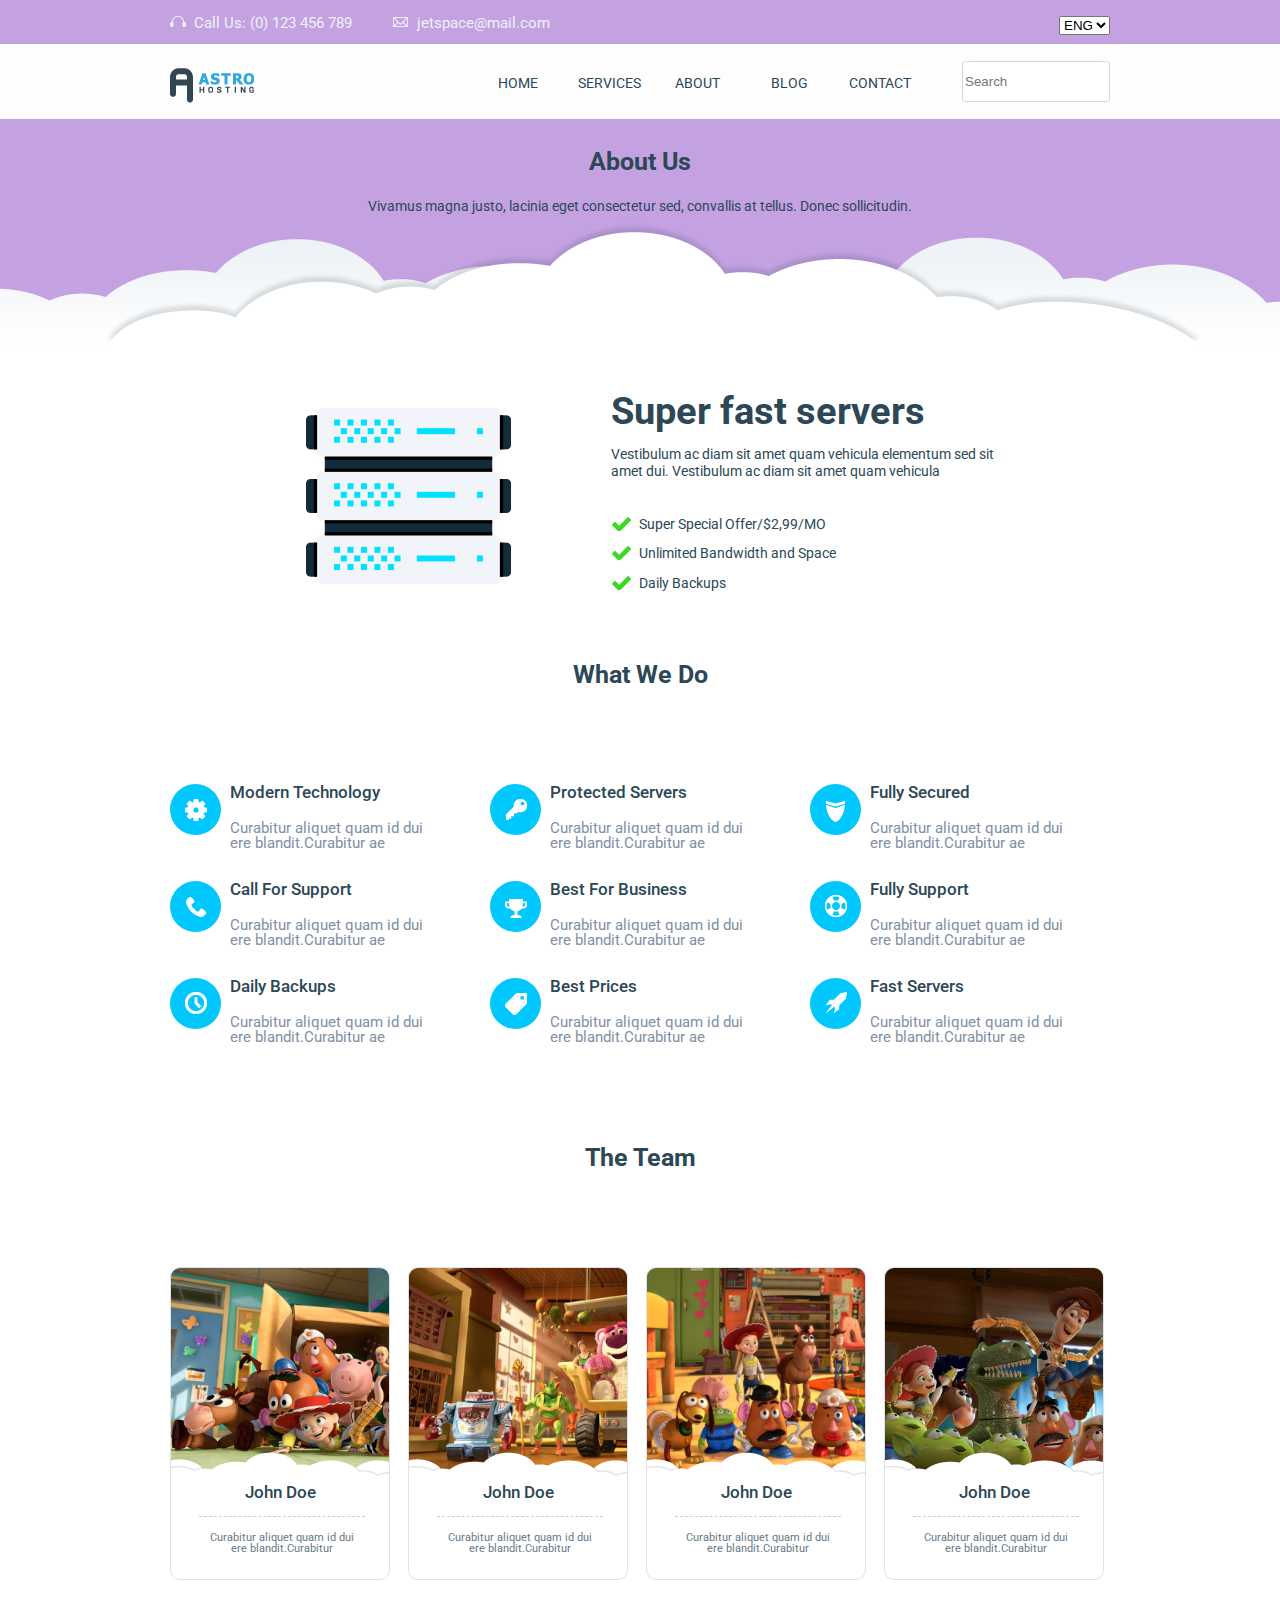
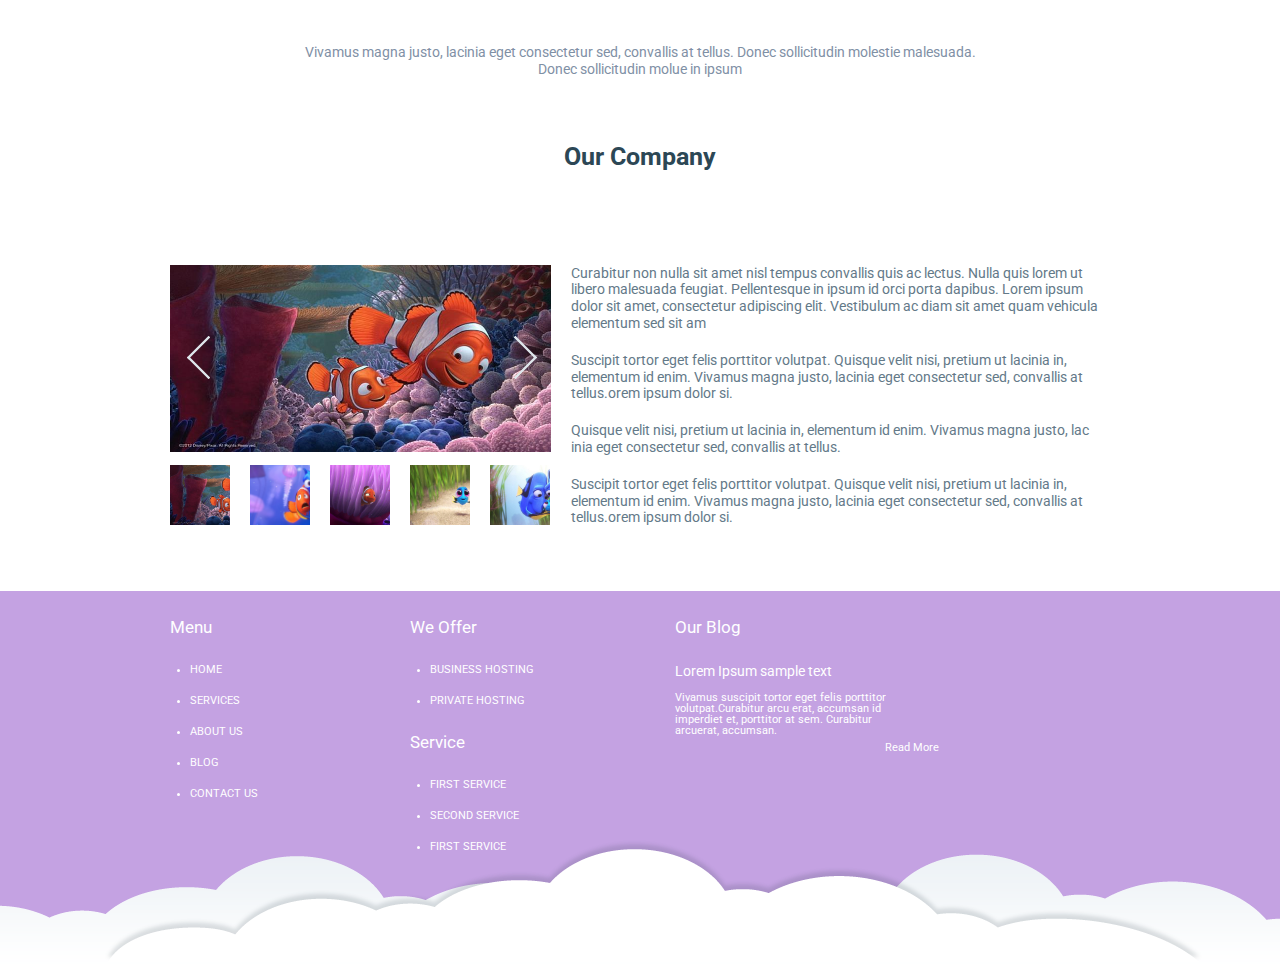
<file: astro/html/aboutus.html>
<!DOCTYPE html>
<html lang="en">
<head>
  <meta charset="UTF-8">
  <title>Astro About Us</title>
  <link rel="stylesheet" href="../css/reset.css"/>
  <link rel="stylesheet" href="../css/aboutus.css"/>
  <link href="https://fonts.googleapis.com/css?family=Roboto:100,300,400,500,700" rel="stylesheet">
</head>
<body>

<header class="header">
  <div class="gnb">
    <div class="inner-box">
      <h1 class="logo"><a href="#" class="logo-link">Astro</a></h1>
      <nav class="menu">
        <ul class="menu-list">
          <li class="menu-list-item"><a href="#" class="menu-list-link">HOME</a></li>
          <li class="menu-list-item"><a href="#" class="menu-list-link">SERVICES</a></li>
          <li class="menu-list-item"><a href="#" class="menu-list-link">ABOUT</a></li>
          <li class="menu-list-item"><a href="#" class="menu-list-link">BLOG</a></li>
          <li class="menu-list-item"><a href="#" class="menu-list-link">CONTACT</a></li>
        </ul>
      </nav>
      <input type="text" placeholder="Search" class="input-search"/>
    </div>
  </div>
  <div class="util">
    <div class="inner-box">
      <ul class="util-list">
        <li class="util-list-item">Call Us: (0) 123 456 789</li>
        <li class="util-list-item">jetspace@mail.com</li>
      </ul>
      <select class="flag">
        <option class="flag-name">ENG</option>
        <option class="flag-name">KOR</option>
      </select>
    </div>
  </div>
</header>

<section class="contents section1">
  <div class="inner-box">
    <h2 class="heading-section">About Us</h2>
    <p class="paragraph dark">
      Vivamus magna justo, lacinia eget consectetur sed, convallis at tellus. Donec sollicitudin.
    </p>
  </div>

</section>

<section class="section2">
  <div class="inner-box">
    <div class="servers">
      <h3 class="servers-heading">Super fast servers</h3>
      <p class="paragraph dark">
        Vestibulum ac diam sit amet quam vehicula elementum sed sit <br />
        amet dui. Vestibulum ac diam sit amet quam vehicula
      </p>
      <ul class="servers-list">
        <li class="servers-list-item">
          <p class="paragraph dark">Super Special Offer/$2,99/MO</p>
        </li>
        <li class="servers-list-item">
          <p class="paragraph dark">Unlimited Bandwidth and Space</p>
        </li>
        <li class="servers-list-item">
          <p class="paragraph dark">Daily Backups</p>
        </li>
      </ul>
    </div>
  </div>
</section>

<section class="contents section3">
  <div class="inner-box">
    <h4 class="heading-section">What We Do</h4>
    <ul class="do-list">
      <li class="do-list-item">
        <div class="do-list-item-title dark">Modern Technology</div>
        <p class="do-list-item-paragraph">
          Curabitur aliquet quam id dui<br />
          ere blandit.Curabitur ae
        </p>
      </li>
      <li class="do-list-item">
        <div class="do-list-item-title dark">Protected Servers</div>
        <p class="do-list-item-paragraph">
          Curabitur aliquet quam id dui<br />
          ere blandit.Curabitur ae
        </p>
      </li>
      <li class="do-list-item">
        <div class="do-list-item-title dark">Fully Secured</div>
        <p class="do-list-item-paragraph">
          Curabitur aliquet quam id dui<br />
          ere blandit.Curabitur ae
        </p>
      </li>
      <li class="do-list-item">
        <div class="do-list-item-title dark">Call For Support</div>
        <p class="do-list-item-paragraph">
          Curabitur aliquet quam id dui<br />
          ere blandit.Curabitur ae
        </p>
      </li>
      <li class="do-list-item">
        <div class="do-list-item-title dark">Best For Business</div>
        <p class="do-list-item-paragraph">
          Curabitur aliquet quam id dui<br />
          ere blandit.Curabitur ae
        </p>
      </li>
      <li class="do-list-item">
        <div class="do-list-item-title dark">Fully Support</div>
        <p class="do-list-item-paragraph">
          Curabitur aliquet quam id dui<br />
          ere blandit.Curabitur ae
        </p>
      </li>
      <li class="do-list-item">
        <div class="do-list-item-title dark">Daily Backups</div>
        <p class="do-list-item-paragraph">
          Curabitur aliquet quam id dui<br />
          ere blandit.Curabitur ae
        </p>
      </li>
      <li class="do-list-item">
        <div class="do-list-item-title dark">Best Prices</div>
        <p class="do-list-item-paragraph">
          Curabitur aliquet quam id dui<br />
          ere blandit.Curabitur ae
        </p>
      </li>
      <li class="do-list-item">
        <div class="do-list-item-title dark">Fast Servers</div>
        <p class="do-list-item-paragraph">
          Curabitur aliquet quam id dui<br />
          ere blandit.Curabitur ae
        </p>
      </li>
    </ul>
  </div>
</section>

<section class="contents section4">
  <div class="inner-box">
    <h4 class="heading-section">The Team</h4>
    <ul class="team-list">
      <li class="team-list-item">
        <figure class="item-photo-wrap">
          <img src="../images/p1.jpg" alt="" class="image-h100"/>
        </figure>
        <div class="item-text-wrap">
          <div class="item-photo-name dark">John Doe</div>
          <div class="item-photo-role light">
            Curabitur aliquet quam id dui <br />
            ere blandit.Curabitur
          </div>
        </div>

      </li>
      <li class="team-list-item">
        <figure class="item-photo-wrap">
          <img src="../images/p2.jpg" alt="" class="image-h100"/>
        </figure>
        <div class="item-text-wrap">
          <div class="item-photo-name dark">John Doe</div>
          <div class="item-photo-role light">
            Curabitur aliquet quam id dui<br />
            ere blandit.Curabitur
          </div>
        </div>

      </li>
      <li class="team-list-item">
        <figure class="item-photo-wrap">
          <img src="../images/p3.jpg" alt="" class="image-h100"/>
        </figure>
        <div class="item-text-wrap">
          <div class="item-photo-name dark">John Doe</div>
          <div class="item-photo-role light">
            Curabitur aliquet quam id dui <br />
            ere blandit.Curabitur
          </div>
        </div>

      </li>
      <li class="team-list-item">
        <figure class="item-photo-wrap">
          <img src="../images/p4.jpg" alt="" class="image-h100"/>
        </figure>
        <div class="item-text-wrap">
          <div class="item-photo-name dark">John Doe</div>
          <div class="item-photo-role light">
            Curabitur aliquet quam id dui<br />
            ere blandit.Curabitur
          </div>
        </div>

      </li>
    </ul>
    <p class="paragraph">
      Vivamus magna justo, lacinia eget consectetur sed, convallis at tellus. Donec sollicitudin molestie malesuada. <br />
      Donec sollicitudin molue in ipsum
    </p>
  </div>
</section>

<section class="contents section5">
  <div class="inner-box">
    <h4 class="heading-section">Our Company</h4>
   <div class="company-wrap">
     <div class="image-wrap">

        <img src="../images/oc1.jpg" class="big-image image-h100"/>


        <ul class="image-wrap-list">
          <li class="image-list-item">
            <img src="../images/oc1.jpg" class="image-h100"/>
          </li>
          <li class="image-list-item">
            <img src="../images/oc2.jpg" class="image-h100"/>
          </li>
          <li class="image-list-item">
            <img src="../images/oc3.jpg" class="image-h100"/>
          </li>
          <li class="image-list-item">
            <img src="../images/oc4.jpg" class="image-h100"/>
          </li>
          <li class="image-list-item">
            <img src="../images/oc5.jpg" class="image-h100"/>
          </li>
        </ul>
    </div>

    <div class="company">
      <P class="paragraph light">Curabitur non nulla sit amet nisl tempus convallis quis ac lectus. Nulla quis lorem ut<br />
        libero malesuada feugiat. Pellentesque in ipsum id orci porta dapibus. Lorem ipsum<br />
        dolor sit amet, consectetur adipiscing elit. Vestibulum ac diam sit amet quam vehicula
        elementum sed sit am</P>
      <P class="paragraph light">Suscipit tortor eget felis porttitor volutpat. Quisque velit nisi, pretium ut lacinia in,<br />
        elementum id enim. Vivamus magna justo, lacinia eget consectetur sed, convallis at<br />
        tellus.orem ipsum dolor si. </P>
      <P class="paragraph light">Quisque velit nisi, pretium ut lacinia in, elementum id enim. Vivamus magna justo, lac<br />
        inia eget consectetur sed, convallis at tellus.</P>
      <P class="paragraph light">Suscipit tortor eget felis porttitor volutpat. Quisque velit nisi, pretium ut lacinia in,<br />
        elementum id enim. Vivamus magna justo, lacinia eget consectetur sed, convallis at<br />
        tellus.orem ipsum dolor si. </P>
    </div>
   </div>
  </div>
</section>

<footer class="footer">
  <div class="inner-box">
    <div class="col">
      <div class="list-heading">Menu</div>
      <ul class="list">
        <li class="list-item">HOME</li>
        <li class="list-item">SERVICES</li>
        <li class="list-item">ABOUT US</li>
        <li class="list-item">BLOG</li>
        <li class="list-item">CONTACT US</li>
      </ul>
    </div>

    <div class="col">
      <div class="col-top">
        <div class="list-heading">We Offer</div>
        <ul class="list">
          <li class="list-item">BUSINESS HOSTING</li>
          <li class="list-item">PRIVATE HOSTING</li>
        </ul>
      </div>

      <div class="col-bottom">
        <div class="list-heading">Service</div>
        <ul class="list">
          <li class="list-item">FIRST SERVICE</li>
          <li class="list-item">SECOND SERVICE</li>
          <li class="list-item">FIRST SERVICE</li>
        </ul>
      </div>
    </div>

    <div class="col">
      <div class="list-heading">Our Blog</div>
      <div class="list-heading-sub">Lorem Ipsum sample text</div>
      <p class="footer-paragraph">
        Vivamus suscipit tortor eget felis porttitor volutpat.Curabitur arcu erat, accumsan id imperdiet et, porttitor at sem. Curabitur arcuerat, accumsan.
      </p>
      <a href="http://www.naver.com" class="footer-link">Read More</a>
    </div>
  </div>

</footer>

</body>
</html>
</file>
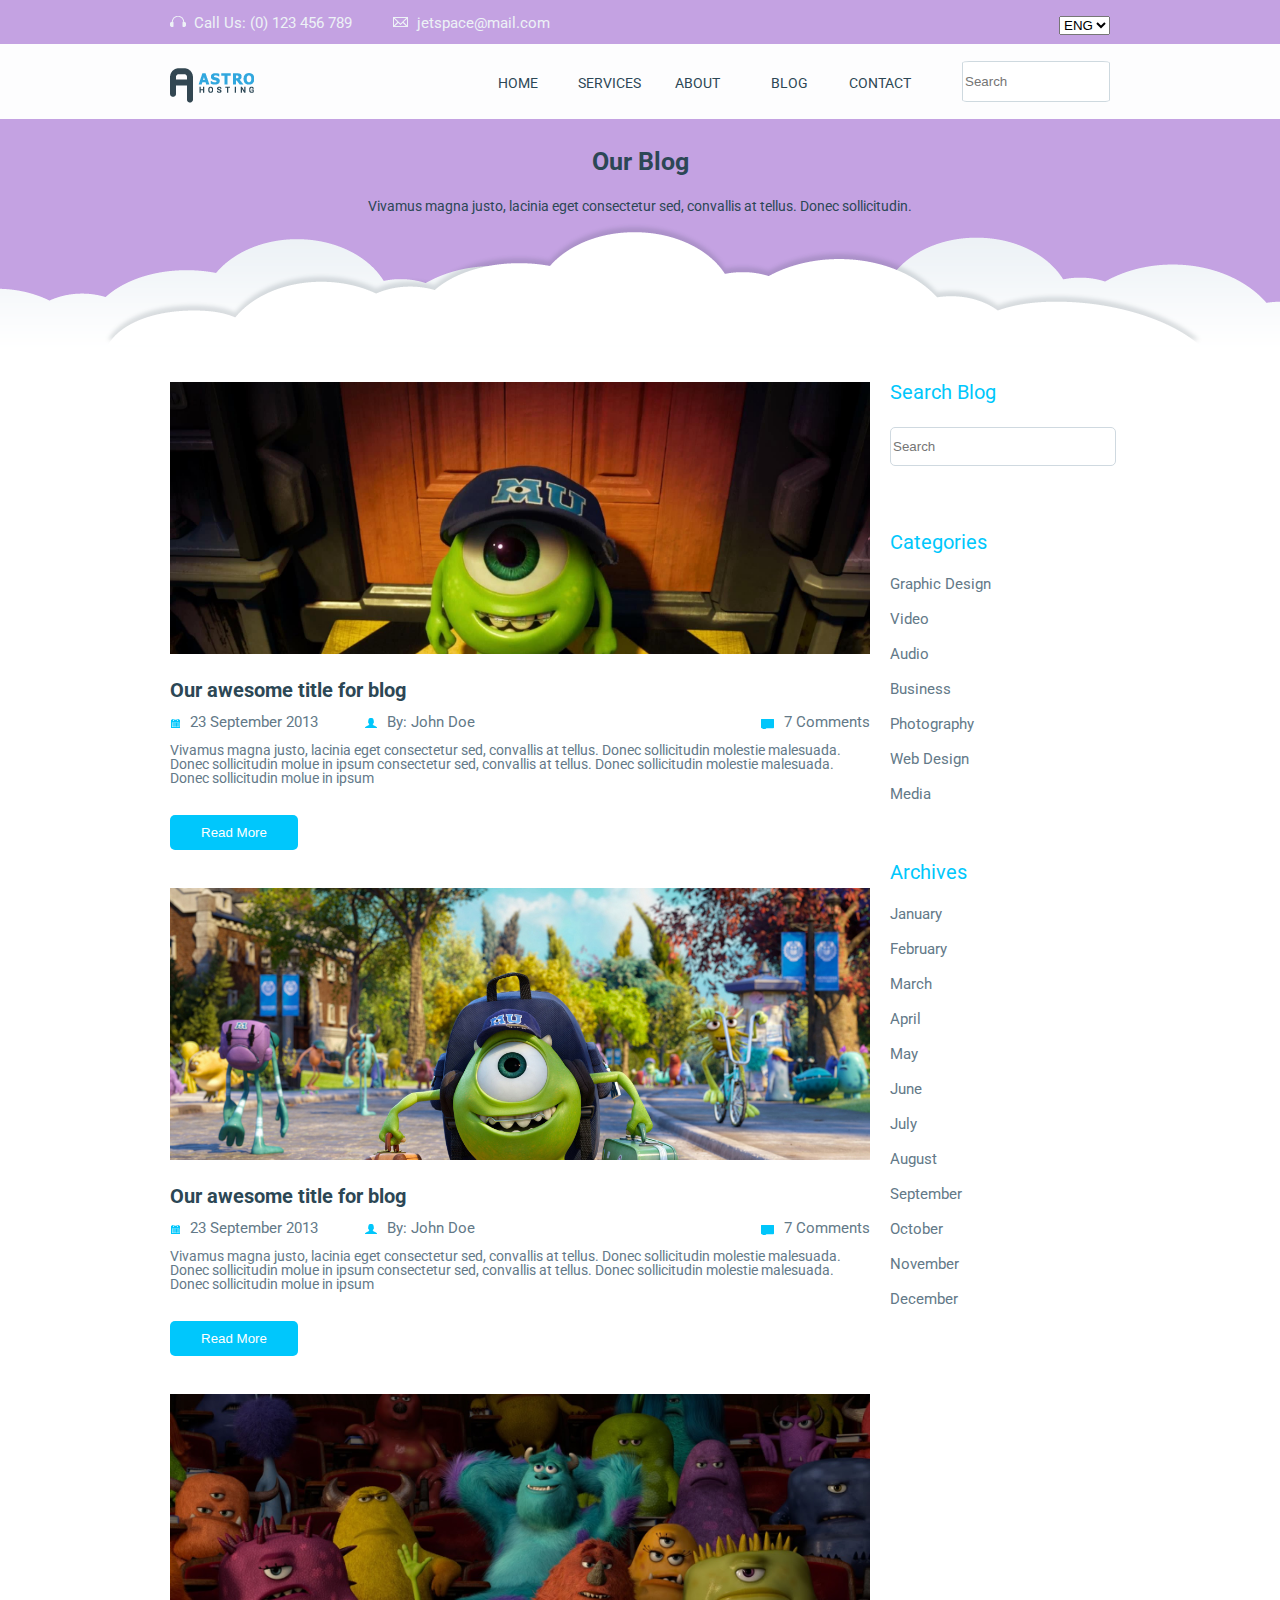
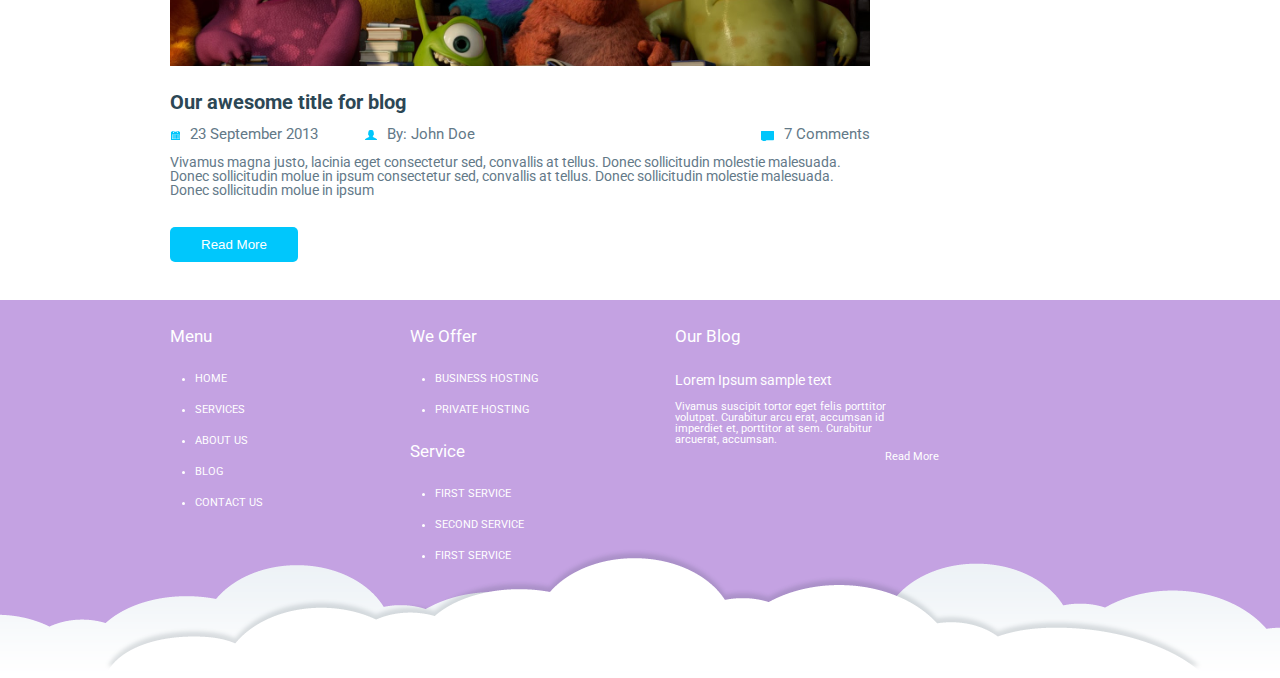
<file: astro/html/blog.html>
<!DOCTYPE html>
<html lang="en">
<head>
  <meta charset="UTF-8">
  <title>Astro Blog</title>
  <link rel="stylesheet" href="../css/reset.css"/>
  <link rel="stylesheet" href="../css/blog.css"/>
  <link href="https://fonts.googleapis.com/css?family=Roboto:100,300,400,500,700" rel="stylesheet">
</head>
<body>

<header class="header">
  <div class="gnb">
    <div class="inner-box">
      <h1 class="logo"><a href="#" class="logo-link">Astro</a></h1>
      <nav class="menu">
        <ul class="menu-list">
          <li class="menu-list-item"><a href="#" class="menu-list-link">HOME</a></li>
          <li class="menu-list-item"><a href="#" class="menu-list-link">SERVICES</a></li>
          <li class="menu-list-item"><a href="#" class="menu-list-link">ABOUT</a></li>
          <li class="menu-list-item"><a href="#" class="menu-list-link">BLOG</a></li>
          <li class="menu-list-item"><a href="#" class="menu-list-link">CONTACT</a></li>
        </ul>
      </nav>
      <input type="text" placeholder="Search" class="input-search"/>
    </div>
  </div>
  <div class="util">
    <div class="inner-box">
      <ul class="util-list">
        <li class="util-list-item">Call Us: (0) 123 456 789</li>
        <li class="util-list-item">jetspace@mail.com</li>
      </ul>
      <select class="flag">
        <option class="flag-name">ENG</option>
        <option class="flag-name">KOR</option>
      </select>
    </div>
  </div>
</header>

<section class="contents section1">
  <div class="inner-box">
    <h2 class="heading-section">Our Blog</h2>
    <p class="paragraph dark">
      Vivamus magna justo, lacinia eget consectetur sed, convallis at tellus. Donec sollicitudin.
    </p>
  </div>
</section>

<section class="contents section2">

  <div class="inner-box">

    <div class="inner-box-left">
      <div class="blog1">
        <figure class="blog">
          <img src="../images/b1.jpg" class="blog-image image-w100" />
        </figure>
        <div class="blog-text-wrap">
          <h3 class="blog-title dark">Our awesome title for blog</h3>
          <div class="detail-date light">
            <ul class="detail-date-list">
              <li class="detail-date-list-item1">23 September 2013</li>
              <li class="detail-date-list-item2">By: John Doe</li>
              <li class="detail-date-list-item3">7 Comments</li>
            </ul>
            <p class="detail-date-paragraph">
              Vivamus magna justo, lacinia eget consectetur sed, convallis at tellus. Donec sollicitudin molestie malesuada. <br />
              Donec sollicitudin molue in ipsum consectetur sed, convallis at tellus. Donec sollicitudin molestie malesuada. <br />
              Donec sollicitudin molue in ipsum
            </p>
            <input type="button" value="Read More" class="btn-detail-date">
          </div>
        </div>
      </div>
      <div class="blog2">
        <figure class="blog">
          <img src="../images/b2.jpg" class="blog-image image-w100" />
        </figure>
        <div class="blog-text-wrap">
          <h3 class="blog-title dark">Our awesome title for blog</h3>
          <div class="detail-date light">
            <ul class="detail-date-list">
              <li class="detail-date-list-item1">23 September 2013</li>
              <li class="detail-date-list-item2">By: John Doe</li>
              <li class="detail-date-list-item3">7 Comments</li>
            </ul>
            <p class="detail-date-paragraph">
              Vivamus magna justo, lacinia eget consectetur sed, convallis at tellus. Donec sollicitudin molestie malesuada. <br />
              Donec sollicitudin molue in ipsum consectetur sed, convallis at tellus. Donec sollicitudin molestie malesuada. <br />
              Donec sollicitudin molue in ipsum
            </p>
            <input type="button" value="Read More" class="btn-detail-date">
          </div>
        </div>
      </div>
      <div class="blog3">
        <figure class="blog">
          <img src="../images/b3.jpg" class="blog-image image-w100" />
        </figure>
        <div class="blog-text-wrap">
          <h3 class="blog-title dark">Our awesome title for blog</h3>
          <div class="detail-date light">
            <ul class="detail-date-list">
              <li class="detail-date-list-item1">23 September 2013</li>
              <li class="detail-date-list-item2">By: John Doe</li>
              <li class="detail-date-list-item3">7 Comments</li>
            </ul>
            <p class="detail-date-paragraph">
              Vivamus magna justo, lacinia eget consectetur sed, convallis at tellus. Donec sollicitudin molestie malesuada. <br />
              Donec sollicitudin molue in ipsum consectetur sed, convallis at tellus. Donec sollicitudin molestie malesuada. <br />
              Donec sollicitudin molue in ipsum
            </p>
            <input type="button" value="Read More" class="btn-detail-date">
          </div>
        </div>
      </div>
    </div>

    <div class="inner-box-right">
      <div class="search">
        <div class="blue-title">Search Blog</div>
        <input type="text" placeholder="Search" class="search-input"/>
      </div>
      <div class="categorise">
        <div class="blue-title">Categories</div>
        <ul class="blue-list">
          <li class="blue-list-item">Graphic Design</li>
          <li class="blue-list-item">Video</li>
          <li class="blue-list-item">Audio</li>
          <li class="blue-list-item">Business</li>
          <li class="blue-list-item">Photography</li>
          <li class="blue-list-item">Web Design</li>
          <li class="blue-list-item">Media</li>
        </ul>
      </div>
      <div class="archives">
        <div class="blue-title">Archives</div>
        <ul class="blue-list">
          <li class="blue-list-item">January</li>
          <li class="blue-list-item">February</li>
          <li class="blue-list-item">March</li>
          <li class="blue-list-item">April</li>
          <li class="blue-list-item">May</li>
          <li class="blue-list-item">June</li>
          <li class="blue-list-item">July</li>
          <li class="blue-list-item">August</li>
          <li class="blue-list-item">September</li>
          <li class="blue-list-item">October</li>
          <li class="blue-list-item">November</li>
          <li class="blue-list-item">December</li>
        </ul>
      </div>
    </div>

  </div>
</section>

<footer class="footer">
  <div class="inner-box">
    <div class="col">
      <div class="list-heading">Menu</div>
      <ul class="list">
        <li class="list-item">HOME</li>
        <li class="list-item">SERVICES</li>
        <li class="list-item">ABOUT US</li>
        <li class="list-item">BLOG</li>
        <li class="list-item">CONTACT US</li>
      </ul>
    </div>

    <div class="col">
      <div class="col-top">
        <div class="list-heading">We Offer</div>
        <ul class="list">
          <li class="list-item">BUSINESS HOSTING</li>
          <li class="list-item">PRIVATE HOSTING</li>
        </ul>
      </div>

      <div class="col-bottom">
        <div class="list-heading">Service</div>
        <ul class="list">
          <li class="list-item">FIRST SERVICE</li>
          <li class="list-item">SECOND SERVICE</li>
          <li class="list-item">FIRST SERVICE</li>
        </ul>
      </div>
    </div>

    <div class="col">
      <div class="list-heading">Our Blog</div>
      <div class="list-heading-sub">Lorem Ipsum sample text</div>
      <p class="footer-paragraph">
        Vivamus suscipit tortor eget felis porttitor volutpat. Curabitur arcu erat, accumsan id imperdiet et, porttitor at sem. Curabitur arcuerat, accumsan.
      </p>
      <a href="http://www.naver.com" class="footer-link">Read More</a>
    </div>
  </div>
</footer>

</body>
</html>
</file>
<file: astro/css/aboutus.css>
.header{
  height:119px;
  position:relative;
}

.inner-box{
  width:940px;
  margin:0 auto;
}

.gnb{
  width:100%;
  height:75px;
  background:#fdfdfe;
  position:relative;
  top:44px;
  left:0;

}

.logo{
  float:left;
  padding-right:244px;
}

.logo-link{
  display: block;
  width:84px;
  height:35px;
  background:url("../images/logo.png") no-repeat;
  text-indent:-999px;
  margin-top:24px;
}

.menu{

}

.menu-list{

}

.menu-list-item{
  float:left;
  margin-top:32px;
}

.menu-list-item:nth-child(1){
  padding-right:40px;
}
.menu-list-item:nth-child(2){
  padding-right:34px;
}
.menu-list-item:nth-child(3){
  padding-right:51px;
}
.menu-list-item:nth-child(4){
  padding-right:41px;
}
.menu-list-item:nth-child(5){
  padding-right:67px;
}

.menu-list-link{
  color:#2c4755;
  font-size:14px;
}

.input-search{
  width:142px;
  height:37px;
  border:1px solid #ced9df;
  border-radius:5%;
  float:right;
  margin-top:-30px;

}

.util{
  width:100%;
  height:44px;
  background:#c4a2e2;
  position:absolute;
  top:0;
  left:0;
}

.util-list{

}

.util-list-item{
  float:left;
  color:#edf2f6;
  margin-top:16px;
  margin-right:40px;
}

.util-list-item:nth-child(1):before{
  content:"";
  display:inline-block;
  width:16px;
  height:12px;
  background:url("../images/astro_sprite.png") no-repeat 0 -101px;
  margin-right:8px;
}

.util-list-item:nth-child(2):before{
  content:"";
  display:inline-block;
  width:17px;
  height:12px;
  background:url("../images/astro_sprite.png") no-repeat -17px -101px;
  margin-right:8px;
}

.flag{
  margin-top:16px;
  float:right;
}

.flag:before{
  content:"";
  display:inline-block;
  width:18px;
  height:11px;
  background:url("../images/astro_sprite.png") no-repeat -17px -101px;
  margin-right:8px;
}

/*���� CSS*/

.contents{
  text-align:center;
  padding-top:30px;
  box-sizing:border-box;
}

.heading-section{
  color:#2c4755;
  font-size:25px;
}

.paragraph{
  font-size:14px;
  line-height:1.2;
}
.dark{
  color:#2c4755;
}

.light{
  color:#637988;
}

.image-h100{
  width:auto;
  height:100%;
}
/*������ CSS*/

.section1{
  height:233px;
  background:url("../images/mid_cloud.png")no-repeat #c4a2e2 bottom ;
}

.section1 .paragraph{
  margin-top:24px;
}

.cloud{
  margin-top:12px;

}

.section2{

}

.section3{
  position: relative;

}

.section4{

}

.servers{

}
.servers:before{
  content:"";
  display:inline-block;
  width:205px;
  height:176px;
  margin:16px 100px 0 136px;
  background:url("../images/servers_icon.png") no-repeat;
  float:left;
}

.servers-heading{
  color:#2c4755;
  font-size:38px;
  margin:40px 0 16px 0;
}

.servers-list{
  margin:36px 0 40px;
}

.servers-list-item{
  margin-bottom:13px;
}

.servers-list-item:before{
  content: "";
  display: inline-block;
  width:20px;
  height:15px;
  background:url("../images/astro_sprite.png") no-repeat 0 0;
  float:left;
  margin-right:8px;
}

.do-list{
  margin:97px 0 40px;
}

.do-list:after{
  content:"";
  display: block;
  clear: both;
}
.do-list-item{
  width:270px;
  height:63px;
  position:relative;
  margin:0 50px 34px 0;
}

.do-list-item:before{
  content: "";
  display:block;
  width:51px;
  height:51px;
  position:absolute;
  background:#00c7fc;
  border-radius:50%;
}

.do-list-item:nth-child(1),
.do-list-item:nth-child(2),
.do-list-item:nth-child(3),
.do-list-item:nth-child(4),
.do-list-item:nth-child(5),
.do-list-item:nth-child(6),
.do-list-item:nth-child(7),
.do-list-item:nth-child(8),
.do-list-item:nth-child(9){
  float:left;
}

.do-list-item:nth-child(3n){
  margin-right:0;
}

.do-list-item:nth-child(1):after{
  content: "";
  display:block;
  clear: both;

  width:22px;
  height:23px;
  background:url("../images/astro_sprite.png") no-repeat -1px -16px;
  position:absolute;
  top:14px;
  left:15px;
}

.do-list-item:nth-child(2):after{
  content: "";
  display:block;
  clear: both;

  width:22px;
  height:22px;
  background:url("../images/astro_sprite.png") no-repeat -24px -16px;
  position:absolute;
  top:14px;
  left:15px;
}

.do-list-item:nth-child(3):after{
  content: "";
  display:block;
  clear: both;

  width:19px;
  height:22px;
  background:url("../images/astro_sprite.png") no-repeat -48px -16px;
  position:absolute;
  top:16px;
  left:16px;
}

.do-list-item:nth-child(4):after{
  content: "";
  display:block;
  clear: both;

  width:21px;
  height:22px;
  background:url("../images/astro_sprite.png") no-repeat -1px -39px;
  position:absolute;
  top:14px;
  left:16px;
}

.do-list-item:nth-child(5):after{
  content: "";
  display:block;
  clear: both;

  width:23px;
  height:20px;
  background:url("../images/astro_sprite.png") no-repeat -23px -40px;
  position:absolute;
  top:17px;
  left:15px;
}

.do-list-item:nth-child(6):after{
  content: "";
  display:block;
  clear: both;

  width:23px;
  height:22px;
  background:url("../images/astro_sprite.png") no-repeat -47px -41px;
  position:absolute;
  top:14px;
  left:15px;
}

.do-list-item:nth-child(7):after{
  content: "";
  display:block;
  clear: both;

  width:23px;
  height:22px;
  background:url("../images/astro_sprite.png") no-repeat -1px -65px;
  position:absolute;
  top:14px;
  left:15px;
}

.do-list-item:nth-child(8):after{
  content: "";
  display:block;
  clear: both;

  width:23px;
  height:22px;
  background:url("../images/astro_sprite.png") no-repeat -25px -65px;
  position:absolute;
  top:15px;
  left:15px;
}

.do-list-item:nth-child(9):after{
  content: "";
  display:block;
  clear: both;

  width:23px;
  height:22px;
  background:url("../images/astro_sprite.png") no-repeat -47px -65px;
  position:absolute;
  top:14px;
  left:15px;
}

.do-list-item-title{
  /*font-family: 'Roboto', sans-serif;*/
  font-size:17px;
  font-weight:500;
  text-align:left;
  margin:0 0 20px 60px;
}

.do-list-item-paragraph{
  margin-left:60px;
  text-align:left;
}

.team-list{
  margin:97px 0 64px;
}

.team-list:after{
  content:"";
  display:block;
  clear:both;
}

.team-list-item{
  width:218px;
  height:311px;
  border:1px solid #dae3e8;
  float:left;
  border-radius:10px;
  overflow:hidden;
  margin-right:18px;
}

.team-list-item:last-child{
  margin-right:0;
}

.item-photo-wrap{
  width:221px;
  height:216px;
  overflow:hidden;
}



.item-text-wrap{
  width:218px;
  height:93px;
  position: relative;
}

.item-text-wrap:before{
  content:"";
  display:block;
  width:218px;
  height:32px;
  background:url("../images/clouds.png") no-repeat;
  position:absolute;
  top:-32px;
  left:0;
}

.item-photo-name{
  font-size: 17px;
  font-weight: 500;
  margin-bottom:15px;
}

.item-photo-role{
  width: 166px;
  font-size: 11px;
  border-top:1px dashed #c3d0d8;
  padding-top: 15px;
  position: absolute;
  left: 28px;

}

.section4 .paragraph{
  font-size: 14px;
  margin-bottom: 36px;

}
.company-wrap{
  margin:96px 0 65px;

}
.image-wrap{
  float: left;
  position: relative;
  margin-right: 20px;
}

.image-wrap:after{
  content: "";
  display: block;
  width: 23px;
  height:44px;
  position:absolute;
  background:url("../images/astro_sprite.png") no-repeat -28px -114px;
  top:70px;
  left:344px;

}

.image-wrap:before{
  content: "";
  display: block;
  width: 23px;
  height:44px;
  position:absolute;
  background:url("../images/astro_sprite.png") no-repeat 0 -114px;
  top:70px;
  left:17px;

}

.big-image{
  width: 381px;
  height: 187px;
  margin-bottom: 10px;
}

.image-list-item{
  width: 60px;
  height: 60px;
  overflow: hidden;
  float: left;
  margin-right: 20px;
}
.image-list-item:last-child{
  margin-right: 0;
}

.company{
  text-align:left;
  font-size: 14px;
}

.company>.paragraph{
  margin-bottom: 20px;
}


.footer{

  height:378px;
  background:url("../images/mid_cloud.png")no-repeat #c4a2e2 bottom ;
  color:#fff;


}


.col{
  float: left;
}
.list-heading{
  font-size: 17px;
  margin: 28px 198px 28px 0;
}
.list-heading-sub{
  font-size: 14px;
  margin-bottom: 14px;
}
.list{
  font-size: 11px;
  list-style:disc;
  margin: 20px;


}
.list-item{
  margin-bottom: 20px;

}
.footer-paragraph{
  width: 219px;
  height: 50px;
  font-size: 11px;


}
.footer-link{
  float: right;
  font-size: 11px;
  color: #fff;
}
</file>
<file: astro/css/blog.css>
.header{
  height:119px;
  position:relative;
}

.inner-box{
  width:940px;
  margin:0 auto;
}

.gnb{
  width:100%;
  height:75px;
  background:#fdfdfe;
  position:relative;
  top:44px;
  left:0;

}

.logo{
  float:left;
  padding-right:244px;
}

.logo-link{
  display: block;
  width:84px;
  height:35px;
  background:url("../images/logo.png") no-repeat;
  text-indent:-999px;
  margin-top:24px;
}

.menu-list-item{
  float:left;
  margin-top:32px;
}

.menu-list-item:nth-child(1){
  padding-right:40px;
}
.menu-list-item:nth-child(2){
  padding-right:34px;
}
.menu-list-item:nth-child(3){
  padding-right:51px;
}
.menu-list-item:nth-child(4){
  padding-right:41px;
}
.menu-list-item:nth-child(5){
  padding-right:67px;
}

.menu-list-link{
  color:#2c4755;
  font-size:14px;
}

.input-search{
  width:142px;
  height:37px;
  border:1px solid #ced9df;
  border-radius:5%;
  float:right;
  margin-top:-30px;

}

.util{
  width:100%;
  height:44px;
  background:#c4a2e2;
  position:absolute;
  top:0;
  left:0;
}

.util-list{

}

.util-list-item{
  float:left;
  color:#edf2f6;
  margin-top:16px;
  margin-right:40px;
}

.util-list-item:nth-child(1):before{
  content:"";
  display:inline-block;
  width:16px;
  height:12px;
  background:url("../images/astro_sprite.png") no-repeat 0 -101px;
  margin-right:8px;
}

.util-list-item:nth-child(2):before{
  content:"";
  display:inline-block;
  width:17px;
  height:12px;
  background:url("../images/astro_sprite.png") no-repeat -17px -101px;
  margin-right:8px;
}

.flag{
  margin-top:16px;
  float:right;
}

.flag:before{
  content:"";
  display:inline-block;
  width:18px;
  height:11px;
  background:url("../images/astro_sprite.png") no-repeat -17px -101px;
  margin-right:8px;
}

/*���� CSS*/

.contents{
  text-align:center;
  padding-top:30px;
  box-sizing:border-box;
}

.heading-section{
  color:#2c4755;
  font-size:25px;
}

.paragraph{
  font-size:14px;
  line-height:1.2;
  color:#637988;
}
.dark{
  color:#2c4755;
}

.light{
  color:#637988;
}

.image-h100{
  width:auto;
  height:100%;
}

.image-w100{
  width:100%;
  height:auto;
}

.blue-title{
  color:#00c7fc;
  font-size:20px;
  margin-bottom:25px;
}

.blue-list-item{
  color:#637988;
  margin-bottom:20px;
}


/*������ CSS*/

.section1{
  height:233px;
  background:url("../images/mid_cloud.png") no-repeat #c4a2e2 bottom;
}

.section1 .paragraph{
  margin-top:24px;
}

.section2{
  content:"";
  display:block;
  clear:both;
}

.section2:after{
  content:"";
  display:block;
  clear:both;
}

.inner-box-left{
  width:700px;
  float:left;
}

.inner-box-right{
  width:220px;
  float:right;
  top:0;
  text-align: left;
}

.blog{
  width:700px;
  height:272px;
  overflow:hidden;
}

.blog-text-wrap{
  text-align:left;
}

.blog-title{
  font-size:20px;
  margin:26px 0 15px;
}

.detail-date-list-item1{
  float:left;
  margin-right:47px;
}
.detail-date-list-item1:before{
  content: "";
  display: inline-block;
  width: 11px;
  height: 11px;
  background: url("../images/astro_sprite.png") no-repeat 0 -87px;
  margin-right: 9px;
  position: relative;
  top: 2px;
}

.detail-date-list-item2{
  float:left;
}
.detail-date-list-item2:before{
  content: "";
  display: inline-block;
  width: 13px;
  height: 12px;
  background: url("../images/astro_sprite.png") no-repeat -12px -87px;
  margin-right: 9px;
  position: relative;
  top: 2px;
}

.detail-date-list-item3{
  float:right;
}
.detail-date-list-item3:before{
  content: "";
  display: inline-block;
  width: 14px;
  height: 11px;
  background: url("../images/astro_sprite.png") no-repeat -28px -87px;
  margin-right: 9px;
  position: relative;
  top: 2px;
}

.detail-date-paragraph{
  font-size:14px;
  padding-top:28px;
  margin-bottom:30px;
}

.btn-detail-date{
  width:128px;
  height:35px;
  margin-bottom:38px;
  border-radius:5px;
  background:#00c7fc;
  border:0;
  color:#fff;
}

.search{
  margin-bottom:66px;
}

.search-input{
  width:220px;
  height:35px;
  border-radius: 5px;
  border:1px solid #cfd9e0;
}

.categorise{
  margin-bottom:60px;
}

.footer{
  height:378px;
  background:url("../images/mid_cloud.png") no-repeat #c4a2e2 bottom;
  color:#fff;
}

.col{
  float:left;
}

.list-heading{
  font-size:17px;
  margin:28px 198px 28px 0;
}

.list-heading-sub{
  font-size:14px;
  margin-bottom:14px;
}

.list{
  font-size:11px;
  list-style:disc;
  margin-left:20px;
}

.list-item{
  margin:0 0 20px 5px;
}

.footer-paragraph{
  width:219px;
  height:50px;
  font-size:11px;
}

.footer-link{
  float:right;
  font-size:11px;
  color:#fff;
}
</file>
